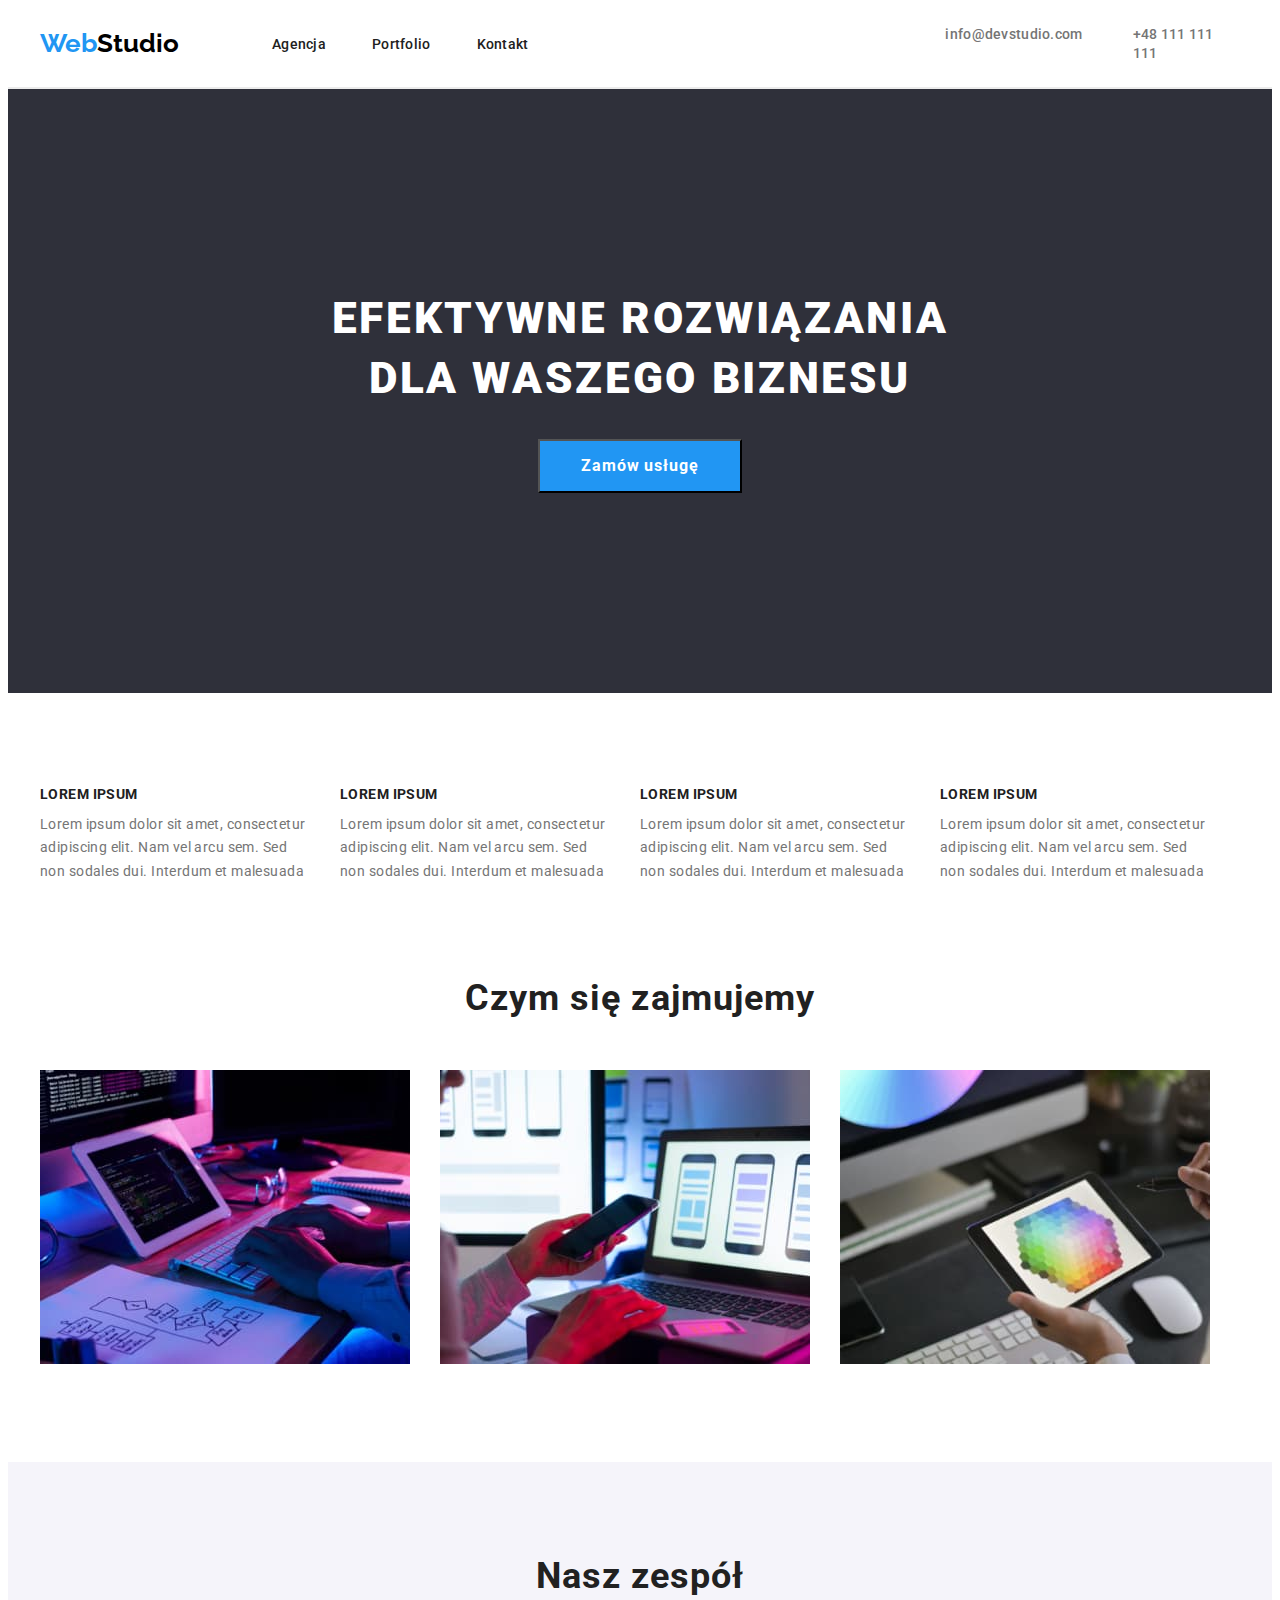
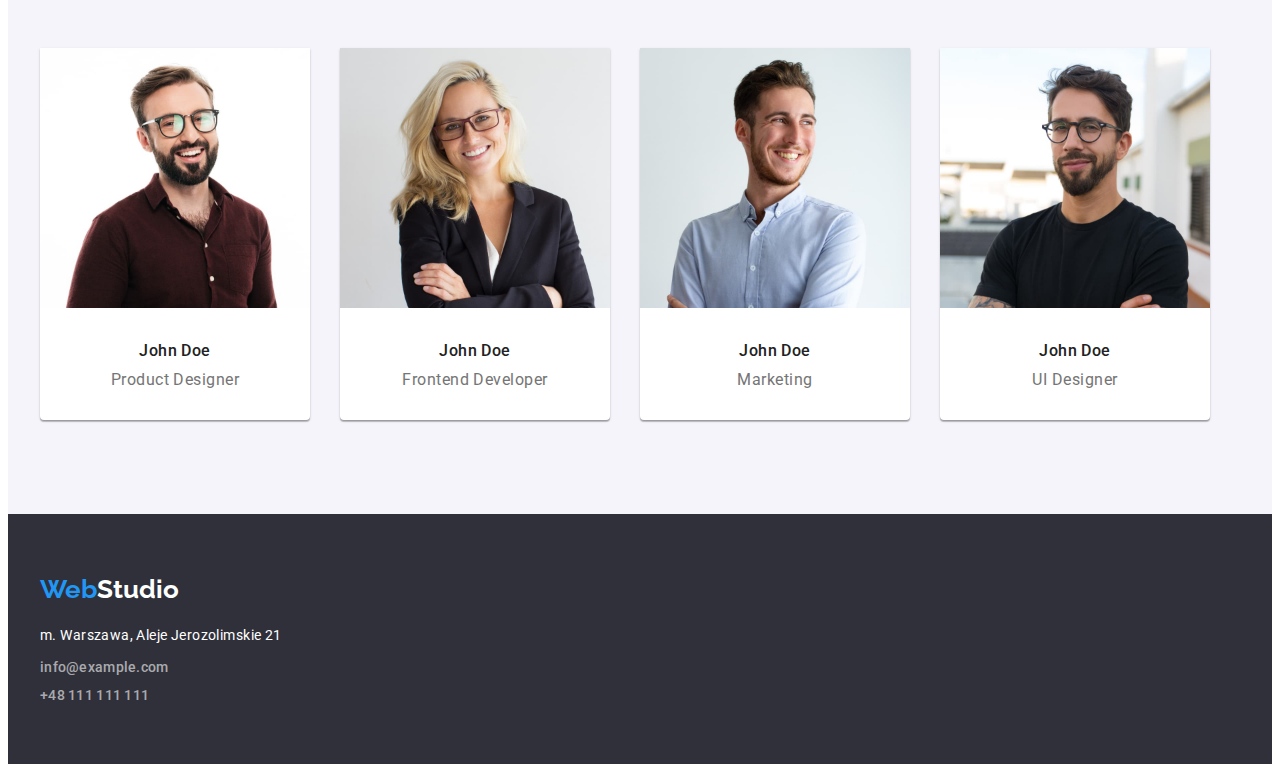
<file: index.html>
<!DOCTYPE html>
<html lang="pl">
  <head>
    <meta charset="UTF-8" />
    <meta http-equiv="X-UA-Compatible" content="IE=edge" />
    <meta name="viewport" content="width=device-width, initial-scale=1.0" />
    <title>WebStudio | Strona główna</title>

    <link rel="preconnect" href="https://fonts.googleapis.com" />
    <link rel="preconnect" href="https://fonts.gstatic.com" crossorigin />
    <link
      href="https://fonts.googleapis.com/css2?family=Raleway:wght@700&family=Roboto:wght@400;500;700;900&display=swap"
      rel="stylesheet"
    />

    <link
      rel="stylesheet"
      href="https://cdnjs.cloudflare.com/ajax/libs/modern-normalize/1.1.0/modern-normalize.min.css"
      integrity="sha512-wpPYUAdjBVSE4KJnH1VR1HeZfpl1ub8YT/NKx4PuQ5NmX2tKuGu6U/JRp5y+Y8XG2tV+wKQpNHVUX03MfMFn9Q=="
      crossorigin="anonymous"
      referrerpolicy="no-referrer"
    />
    <link href="css/styles.css" rel="stylesheet" />
  </head>

  <body>
    <header>
      <div class="container">
        <div class="box1">
          <a class="logo-black" href="./index.html"
            ><span class="logo-web">Web</span>Studio</a
          >
          <nav>
            <ul class="navigation-links">
              <li class="list-navigation">
                <a class="link" href="#">Agencja</a>
              </li>
              <li class="list-navigation">
                <a class="link" href="./portfolio.html">Portfolio</a>
              </li>
              <li class="list-navigation">
                <a class="link" href="#">Kontakt</a>
              </li>
            </ul>
          </nav>

          <ul class="contact-links-top">
            <li class="list-contact">
              <a class="link" href="mailto:info@devstudio.com"
                >info@devstudio.com</a
              >
            </li>
            <li class="list-contact">
              <a class="link" href="tel:+48111111111">+48 111 111 111</a>
            </li>
          </ul>
        </div>
      </div>
      <div class="header-line"></div>
    </header>

    <main>
      <!-- Main Header -->
      <div class="section-background-1">
        <section class="container">
          <h1 class="main-headline">
            EFEKTYWNE ROZWIĄZANIA <br />
            DLA WASZEGO BIZNESU
          </h1>

          <div class="box3">
            <button type="button" class="service-order">Zamów usługę</button>
          </div>
        </section>
      </div>

      <!-- Our assests -->
      <div class="container">
        <section class="section">
          <ul class="list-assets">
            <li class="item-assest">
              <h3 class="assets">LOREM IPSUM</h3>
              <p class="assets-description">
                Lorem ipsum dolor sit amet, consectetur adipiscing elit. Nam vel
                arcu sem. Sed non sodales dui. Interdum et malesuada
              </p>
            </li>

            <li class="item-assest">
              <h3 class="assets">LOREM IPSUM</h3>
              <p class="assets-description">
                Lorem ipsum dolor sit amet, consectetur adipiscing elit. Nam vel
                arcu sem. Sed non sodales dui. Interdum et malesuada
              </p>
            </li>

            <li class="item-assest">
              <h3 class="assets">LOREM IPSUM</h3>
              <p class="assets-description">
                Lorem ipsum dolor sit amet, consectetur adipiscing elit. Nam vel
                arcu sem. Sed non sodales dui. Interdum et malesuada
              </p>
            </li>

            <li class="item-assest">
              <h3 class="assets">LOREM IPSUM</h3>
              <p class="assets-description">
                Lorem ipsum dolor sit amet, consectetur adipiscing elit. Nam vel
                arcu sem. Sed non sodales dui. Interdum et malesuada
              </p>
            </li>
          </ul>
        </section>
      </div>

      <!-- Czym się zajmujemy -->
      <div class="container">
        <section class="section-what-we-do">
          <h2 class="second-headline">Czym się zajmujemy</h2>

          <ul class="what-we-do-box">
            <li class="item-what-we-do">
              <img
                src="images/what-do-we-do/whatdowedo-1.jpg"
                alt="osoba pisząca na komputerze"
                width="370"
                height="294"
              />
            </li>
            <li class="item-what-we-do">
              <img
                src="images/what-do-we-do/whatdowedo-2.jpg"
                alt="osoba sprawdzająca powiadomienia na telefonie"
                width="370"
                height="294"
              />
            </li>
            <li class="item-what-we-do">
              <img
                src="images/what-do-we-do/whatdowedo-3.jpg"
                alt="tablet z paletą kolorów"
                width="370"
                height="294"
              />
            </li>
          </ul>
        </section>
      </div>

      <!-- Nasz zespół -->
      <div class="section-background-2">
        <div class="container">
          <section class="section">
            <h2 class="second-headline">Nasz zespół</h2>

            <ul class="list-team">
              <li class="item-team">
                <img
                  src="images/team-members/team-member-1.jpg"
                  alt="John Doe Product Designer"
                  width="270"
                  height="260"
                />
                <h3 class="member-name" lang="en">John Doe</h3>
                <p class="member-position" lang="en">Product Designer</p>
              </li>
              <li class="item-team">
                <img
                  src="images/team-members/team-member-2.jpg"
                  alt="John Doe Frontend Developer"
                  width="270"
                  height="260"
                />
                <h3 class="member-name" lang="en">John Doe</h3>
                <p class="member-position" lang="en">Frontend Developer</p>
              </li>
              <li class="item-team">
                <img
                  src="images/team-members/team-member-3.jpg"
                  alt="John Doe Marketing"
                  width="270"
                  height="260"
                />
                <h3 class="member-name" lang="en">John Doe</h3>
                <p class="member-position">Marketing</p>
              </li>
              <li class="item-team">
                <img
                  src="images/team-members/team-member-4.jpg"
                  alt="John Doe UI Designer"
                  width="270"
                  height="260"
                />
                <h3 class="member-name" lang="en">John Doe</h3>
                <p class="member-position" lang="en">UI Designer</p>
              </li>
            </ul>
          </section>
        </div>
      </div>
    </main>
    <footer class="footer">
      <div class="container">
        <a class="logo-white" href="./index.html"
          ><span class="logo-web">Web</span>Studio</a
        >
        <address>
          <p class="city-street">m. Warszawa, Aleje Jerozolimskie 21</p>
        </address>
        <ul class="contact-links-bottom">
          <li class="item-contact-bottom">
            <a class="link" href="mailto:info@example.com">info@example.com</a>
          </li>
          <li><a class="link" href="tel:+48111111111">+48 111 111 111</a></li>
        </ul>
      </div>
    </footer>
  </body>
</html>
</file>
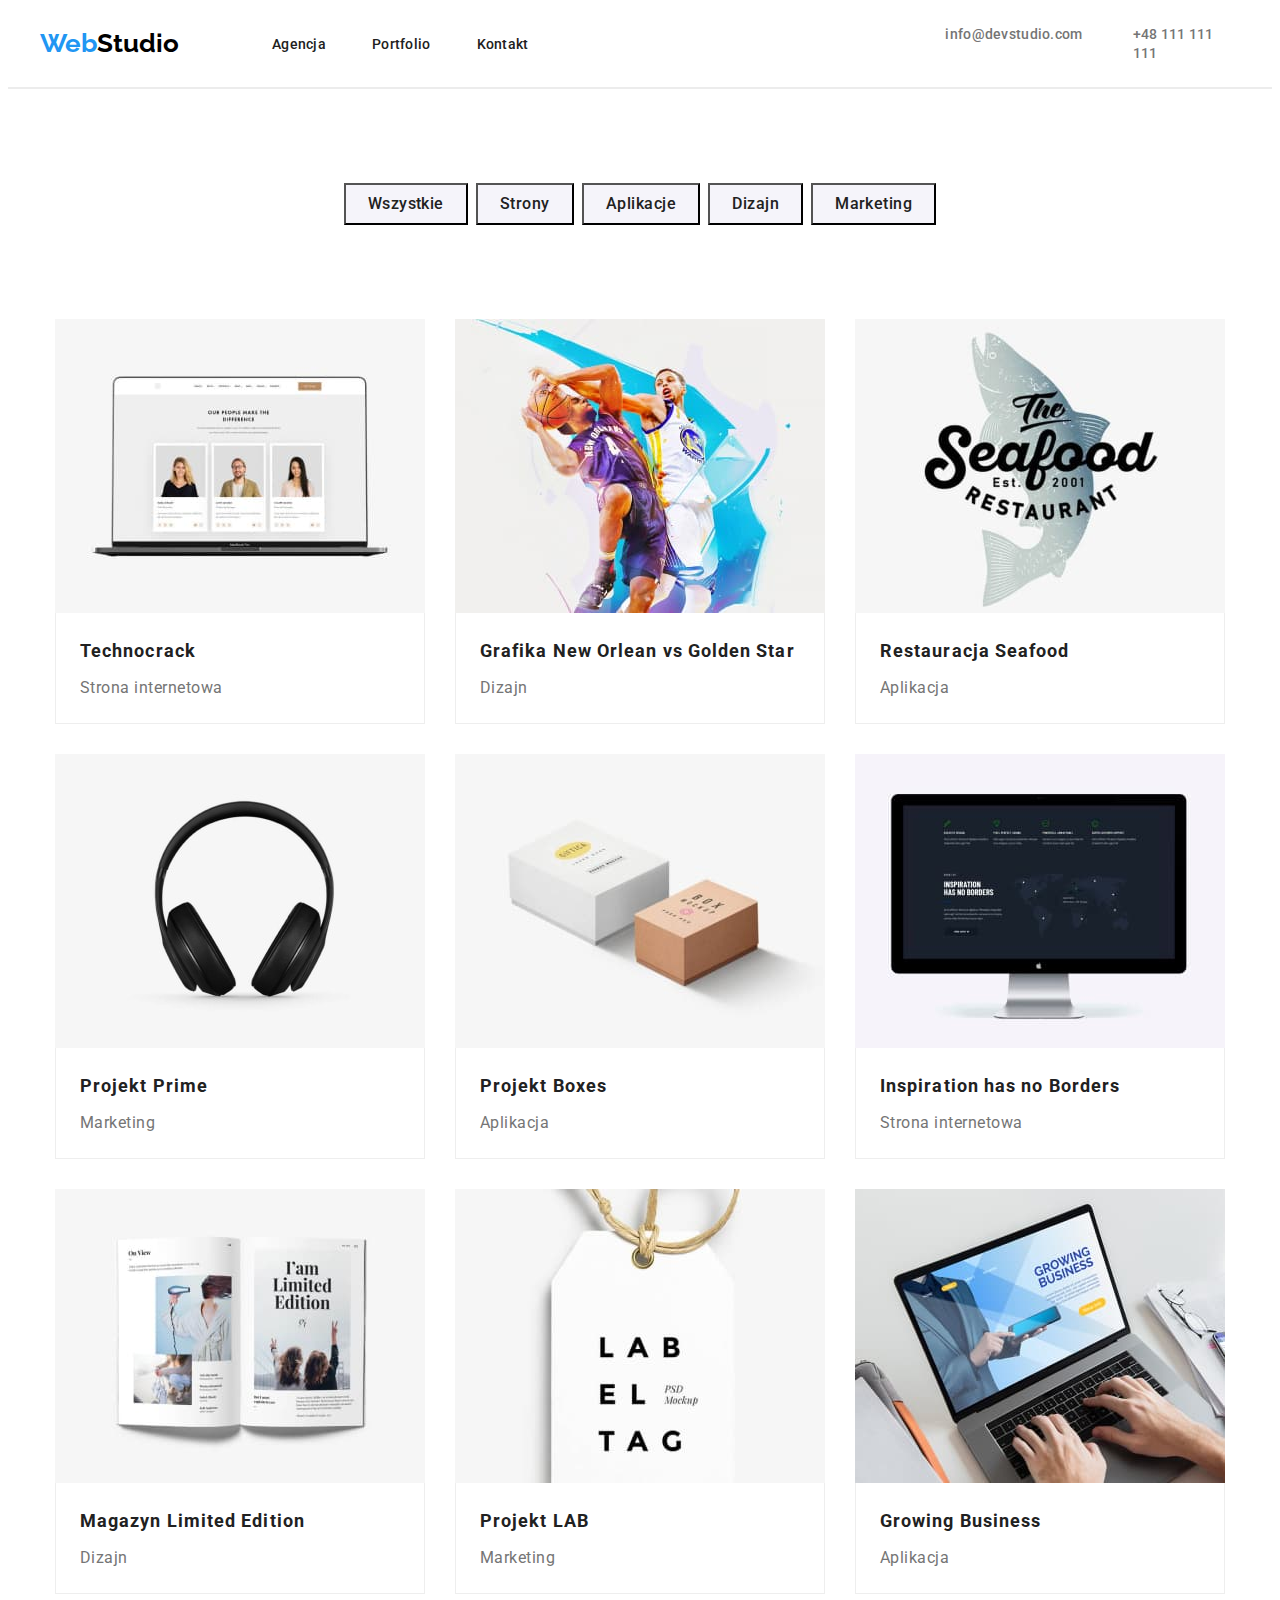
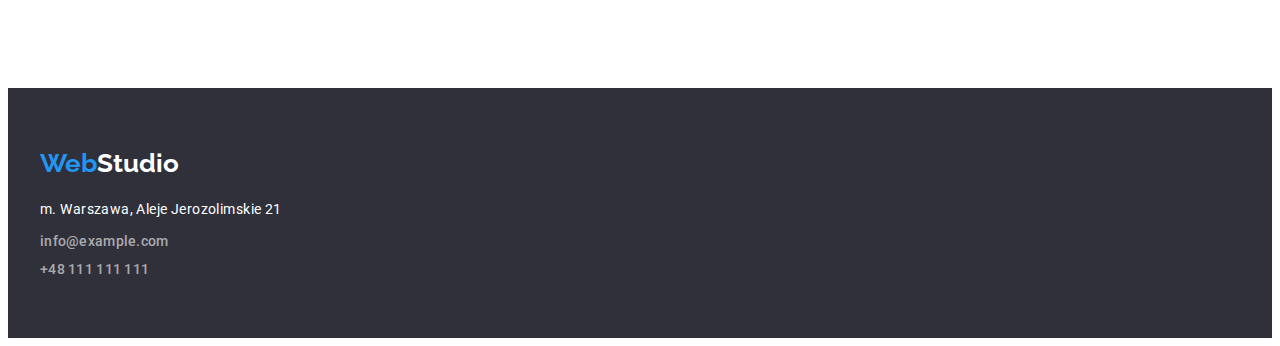
<file: portfolio.html>
<!DOCTYPE html>
<html lang="pl">
  <head>
    <meta charset="UTF-8" />
    <meta http-equiv="X-UA-Compatible" content="IE=edge" />
    <meta name="viewport" content="width=device-width, initial-scale=1.0" />
    <title>WebStudio | Portfolio</title>

    <link rel="preconnect" href="https://fonts.googleapis.com" />
    <link rel="preconnect" href="https://fonts.gstatic.com" crossorigin />
    <link
      href="https://fonts.googleapis.com/css2?family=Raleway:wght@700&family=Roboto:wght@400;500;700;900&display=swap"
      rel="stylesheet"
    />

    <link
      rel="stylesheet"
      href="https://cdnjs.cloudflare.com/ajax/libs/modern-normalize/1.1.0/modern-normalize.min.css"
      integrity="sha512-wpPYUAdjBVSE4KJnH1VR1HeZfpl1ub8YT/NKx4PuQ5NmX2tKuGu6U/JRp5y+Y8XG2tV+wKQpNHVUX03MfMFn9Q=="
      crossorigin="anonymous"
      referrerpolicy="no-referrer"
    />
    <link href="css/styles.css" rel="stylesheet" />
  </head>

  <body>
    <header>
      <div class="container">
        <div class="box1">
          <a class="logo-black" href="./index.html"
            ><span class="logo-web">Web</span>Studio</a
          >
          <nav>
            <ul class="navigation-links">
              <li class="list-navigation">
                <a class="link" href="#">Agencja</a>
              </li>
              <li class="list-navigation">
                <a class="link" href="./portfolio.html">Portfolio</a>
              </li>
              <li class="list-navigation">
                <a class="link" href="#">Kontakt</a>
              </li>
            </ul>
          </nav>

          <ul class="contact-links-top">
            <li class="list-contact">
              <a class="link" href="mailto:info@devstudio.com"
                >info@devstudio.com</a
              >
            </li>
            <li class="list-contact">
              <a class="link" href="tel:+48111111111">+48 111 111 111</a>
            </li>
          </ul>
        </div>
      </div>
      <div class="header-line"></div>
    </header>
    <!-- Przyciski filtrów -->
    <main>
      <div class="container">
        <section class="section">
          <ul class="list-project-filter">
            <li class="item-project-filter">
              <button type="button" class="project-filter">Wszystkie</button>
            </li>
            <li class="item-project-filter">
              <button type="button" class="project-filter">Strony</button>
            </li>
            <li class="item-project-filter">
              <button type="button" class="project-filter">Aplikacje</button>
            </li>
            <li class="item-project-filter">
              <button type="button" class="project-filter">Dizajn</button>
            </li>
            <li class="item-project-filter">
              <button type="button" class="project-filter">Marketing</button>
            </li>
          </ul>
        </section>
      </div>
      <!-- Wyniki -->
      <div class="container">
        <section class="section-projects">
          <ul class="list-project">
            <li class="item-project">
              <img
                src="images/portfolio/technocrack.jpg"
                alt="projekt strony internetowej firmy technocrack"
                width="370"
                height="294"
              />
              <div class="project-border">
                <h2 class="project-name" lang="en">Technocrack</h2>
                <p class="project-group">Strona internetowa</p>
              </div>
            </li>
            <li class="item-project">
              <img
                src="images/portfolio/new-orlean-vs-golden-star.jpg"
                alt="ilustracja dwóch zawodników koszykówki podczas meczu"
                width="370"
                height="294"
              />
              <div class="project-border">
                <h2 class="project-name">
                  Grafika <span lang="en">New Orlean vs Golden Star</span>
                </h2>
                <p class="project-group">Dizajn</p>
              </div>
            </li>
            <li class="item-project">
              <img
                src="images/portfolio/seafood-restaurant.jpg"
                alt="logo restauracji seafood"
                width="370"
                height="294"
              />
              <div class="project-border">
                <h2 class="project-name">
                  Restauracja <span lang="en">Seafood</span>
                </h2>
                <p class="project-group">Aplikacja</p>
              </div>
            </li>
            <li class="item-project">
              <img
                src="images/portfolio/project-prime.jpg"
                alt="czarne słuchawki nauszne"
                width="370"
                height="294"
              />
              <div class="project-border">
                <h2 class="project-name">
                  Projekt <span lang="en">Prime</span>
                </h2>
                <p class="project-group">Marketing</p>
              </div>
            </li>
            <li class="item-project">
              <img
                src="images/portfolio/project-boxes.jpg"
                alt="dwa tekturowe pudełka"
                width="370"
                height="294"
              />
              <div class="project-border">
                <h2 class="project-name">
                  Projekt <span lang="en">Boxes</span>
                </h2>
                <p class="project-group">Aplikacja</p>
              </div>
            </li>
            <li class="item-project">
              <img
                src="images/portfolio/inspiration-has-no-borders.jpg"
                alt="monitor z wyświetlonym projektem strony internetowej inspiration has no borders"
                width="370"
                height="294"
              />
              <div class="project-border">
                <h2 class="project-name" lang="en">
                  Inspiration has no Borders
                </h2>
                <p class="project-group">Strona internetowa</p>
              </div>
            </li>
            <li class="item-project">
              <img
                src="images/portfolio/limited-edition-magazine.jpg"
                alt="zdjęcie papierowej wersji magazynu limited edition"
                width="370"
                height="294"
              />
              <div class="project-border">
                <h2 class="project-name">
                  Magazyn <span lang="en">Limited Edition</span>
                </h2>
                <p class="project-group">Dizajn</p>
              </div>
            </li>
            <li class="item-project">
              <img
                src="images/portfolio/project-lab.jpg"
                alt="makieta projektu labeltag"
                width="370"
                height="294"
              />
              <div class="project-border">
                <h2 class="project-name">Projekt LAB</h2>
                <p class="project-group">Marketing</p>
              </div>
            </li>
            <li class="item-project">
              <img
                src="images/portfolio/growing-business.jpg"
                alt="laptop z uruchomioną aplikacją growing business"
                width="370"
                height="294"
              />
              <div class="project-border">
                <h2 class="project-name" lang="en">Growing Business</h2>
                <p class="project-group">Aplikacja</p>
              </div>
            </li>
          </ul>
        </section>
      </div>
    </main>
    <footer class="footer">
      <div class="container">
        <a class="logo-white" href="./index.html"
          ><span class="logo-web">Web</span>Studio</a
        >
        <address>
          <p class="city-street">m. Warszawa, Aleje Jerozolimskie 21</p>
        </address>
        <ul class="contact-links-bottom">
          <li class="item-contact-bottom">
            <a class="link" href="mailto:info@example.com">info@example.com</a>
          </li>
          <li><a class="link" href="tel:+48111111111">+48 111 111 111</a></li>
        </ul>
      </div>
    </footer>
  </body>
</html>
</file>
<file: css/styles.css>
:root {
  --accent-color: #2196f3;
  --main-text-color: #212121;
  --main-description-color: #757575;
  --white-text: #ffffff;
  --black-text: #000000;
  --bottom-contact-color: rgba(255, 255, 255, 0.6);
  --portfolio-filter: #f5f4fa;
  --footer-background: #2f303a;
}

/* Global */

body {
  color: var(--main-text-color);
  font-family: "Roboto", "Tahoma", sans-serif;
}

ul {
  list-style: none;
  margin: 0px;
  padding: 0px;
}

p {
  margin: 0px;
}

h1 {
  margin: 0px;
}

h2 {
  margin: 0px;
}

h3 {
  margin: 0px;
}

.container {
  max-width: 1200px;
  width: 100%;
  margin: 0 auto;
}

.section {
  padding-top: 94px;
  padding-bottom: 94px;
}

.link {
  text-decoration: none;
}

/* Header */

.box1 {
  display: flex;
  align-items: center;
  margin-top: 24px;
  margin-bottom: 25px;
}

.logo-black {
  color: var(--black-text);
  font-family: "Raleway";
  font-weight: 700;
  font-size: 26px;
  text-decoration: none;
  margin-right: 93px;
}

.logo-white {
  color: var(--white-text);
  font-family: "Raleway";
  font-weight: 700;
  font-size: 26px;
  text-decoration: none;
}

.logo-web {
  color: var(--accent-color);
}

.navigation-links {
  display: flex;
}

.navigation-links:last-child {
  margin-right: 371px;
}

.list-navigation {
  margin-right: 46px;
}

.navigation-links .link {
  color: var(--main-text-color);
  font-weight: 500;
  font-size: 14px;
  line-height: 1.14;
  letter-spacing: 0.02em;
}

.navigation-links .link:hover,
.navigation-links .link:focus {
  color: var(--accent-color);
}

.contact-links-top {
  display: flex;
}

.list-contact {
  margin-right: 50px;
}

.list-contact:last-child {
  margin-right: 0px;
}

.contact-links-top .link {
  color: var(--main-description-color);
  font-weight: 500;
  font-size: 14px;
  line-height: 1.14;
  letter-spacing: 0.02em;
}

.contact-links-top .link:hover,
.contact-links-top .link:focus {
  color: var(--accent-color);
}

/* Main Header */

.main-headline {
  color: var(--white-text);
  font-weight: 900;
  font-size: 44px;
  line-height: 1.36;
  text-align: center;
  letter-spacing: 0.06em;
  padding-top: 200px;
  margin-bottom: 30px;
}

.service-order {
  color: var(--white-text);
  font-family: "Roboto";
  font-weight: 700;
  font-size: 16px;
  line-height: 1.87;
  letter-spacing: 0.06em;
  background: var(--accent-color);
  cursor: pointer;
  padding: 10px 41px 10px 41px;
}

.section-background-1 {
  background-color: #2f303a;
}

.box3 {
  display: flex;
  justify-content: center;
  padding-bottom: 200px;
}

/* Our assests */

.assets {
  font-size: 14px;
  line-height: 1.14;
  letter-spacing: 0.03em;
}

.assets-description {
  color: var(--main-description-color);
  font-size: 14px;
  line-height: 1.71;
  letter-spacing: 0.03em;
  margin-top: 10px;
}

.list-assets {
  display: flex;
}

.item-assest {
  padding-right: 30px;
}

.second-headline {
  color: var(--main-text-color);
  font-size: 36px;
  line-height: 1.16;
  text-align: center;
  letter-spacing: 0.03em;
  margin-bottom: 50px;
}

.member-name {
  color: var(--main-text-color);
  font-weight: 500;
  font-size: 16px;
  line-height: 1.18;
  letter-spacing: 0.03em;
  margin-top: 30px;
  margin-bottom: 10px;
  display: flex;
  justify-content: center;
}

.member-position {
  color: var(--main-description-color);
  font-size: 16px;
  line-height: 1.18;
  letter-spacing: 0.03em;
  margin-bottom: 30px;
  display: flex;
  justify-content: center;
}

.city-street {
  color: var(--white-text);
  font-size: 14px;
  line-height: 1.71;
  letter-spacing: 0.03em;
  font-style: normal;
  margin-top: 20px;
  margin-bottom: 9px;
}

.item-contact-bottom {
  margin-bottom: 9px;
}

.contact-links-bottom .link {
  color: var(--bottom-contact-color);
  font-weight: 500;
  font-size: 14px;
  line-height: 1.14;
  letter-spacing: 0.02em;
  font-style: normal;
}

.contact-links-bottom .link:hover,
.contact-links-bottom .link:focus {
  color: var(--accent-color);
}
.project-filter {
  color: var(--main-text-color);
  font-family: "Roboto";
  font-weight: 500;
  font-size: 16px;
  line-height: 1.62;
  text-align: center;
  letter-spacing: 0.03em;
  background-color: var(--portfolio-filter);
  padding: 6px 22px 6px 22px;
}

.project-filter:hover,
.project-filter:focus {
  background-color: var(--accent-color);
  color: var(--white-text);
  cursor: pointer;
}

.project-name {
  color: var(--main-text-color);
  font-size: 18px;
  line-height: 2;
  letter-spacing: 0.06em;
  padding-top: 20px;
  padding-left: 24px;
}

.project-group {
  color: var(--main-description-color);
  font-size: 16px;
  line-height: 1.87;
  letter-spacing: 0.03em;
  padding-top: 4px;
  padding-left: 24px;
  padding-bottom: 20px;
}

.what-we-do-box {
  display: flex;
  justify-content: center;
}

.item-what-we-do {
  margin-right: 30px;
}

.what-we-do-box:last-child {
  margin-right: 0px;
}

.list-team {
  display: flex;
}

.list-team:last-child {
  margin-right: 0px;
}

.item-team {
  margin-right: 30px;
  background-color: var(--white-text);
  box-shadow: 0px 1px 3px rgba(0, 0, 0, 0.12), 0px 1px 1px rgba(0, 0, 0, 0.14),
    0px 2px 1px rgba(0, 0, 0, 0.2);
  border-radius: 0px 0px 4px 4px;
}

.section-background-2 {
  background-color: var(--portfolio-filter);
}

.section-what-we-do {
  margin-bottom: 94px;
}

.footer {
  background-color: var(--footer-background);
  padding-top: 60px;
  padding-bottom: 60px;
}

.header-line {
  border: 1px solid #ececec;
}

.list-project-filter {
  display: flex;
  justify-content: center;
}

.item-project-filter {
  margin-right: 8px;
}

.item-project-filter:last-child {
  margin-right: 0px;
}

.section-projects {
  padding-bottom: 94px;
}

.list-project {
  display: flex;
  flex-wrap: wrap;
  gap: 30px;
  justify-content: center;
}

.item-project {
  display: flex;
  flex-direction: column;
}

.project-border {
  border-bottom: 1px solid #eeeeee;
  border-right: 1px solid #eeeeee;
  border-left: 1px solid #eeeeee;
}
</file>
